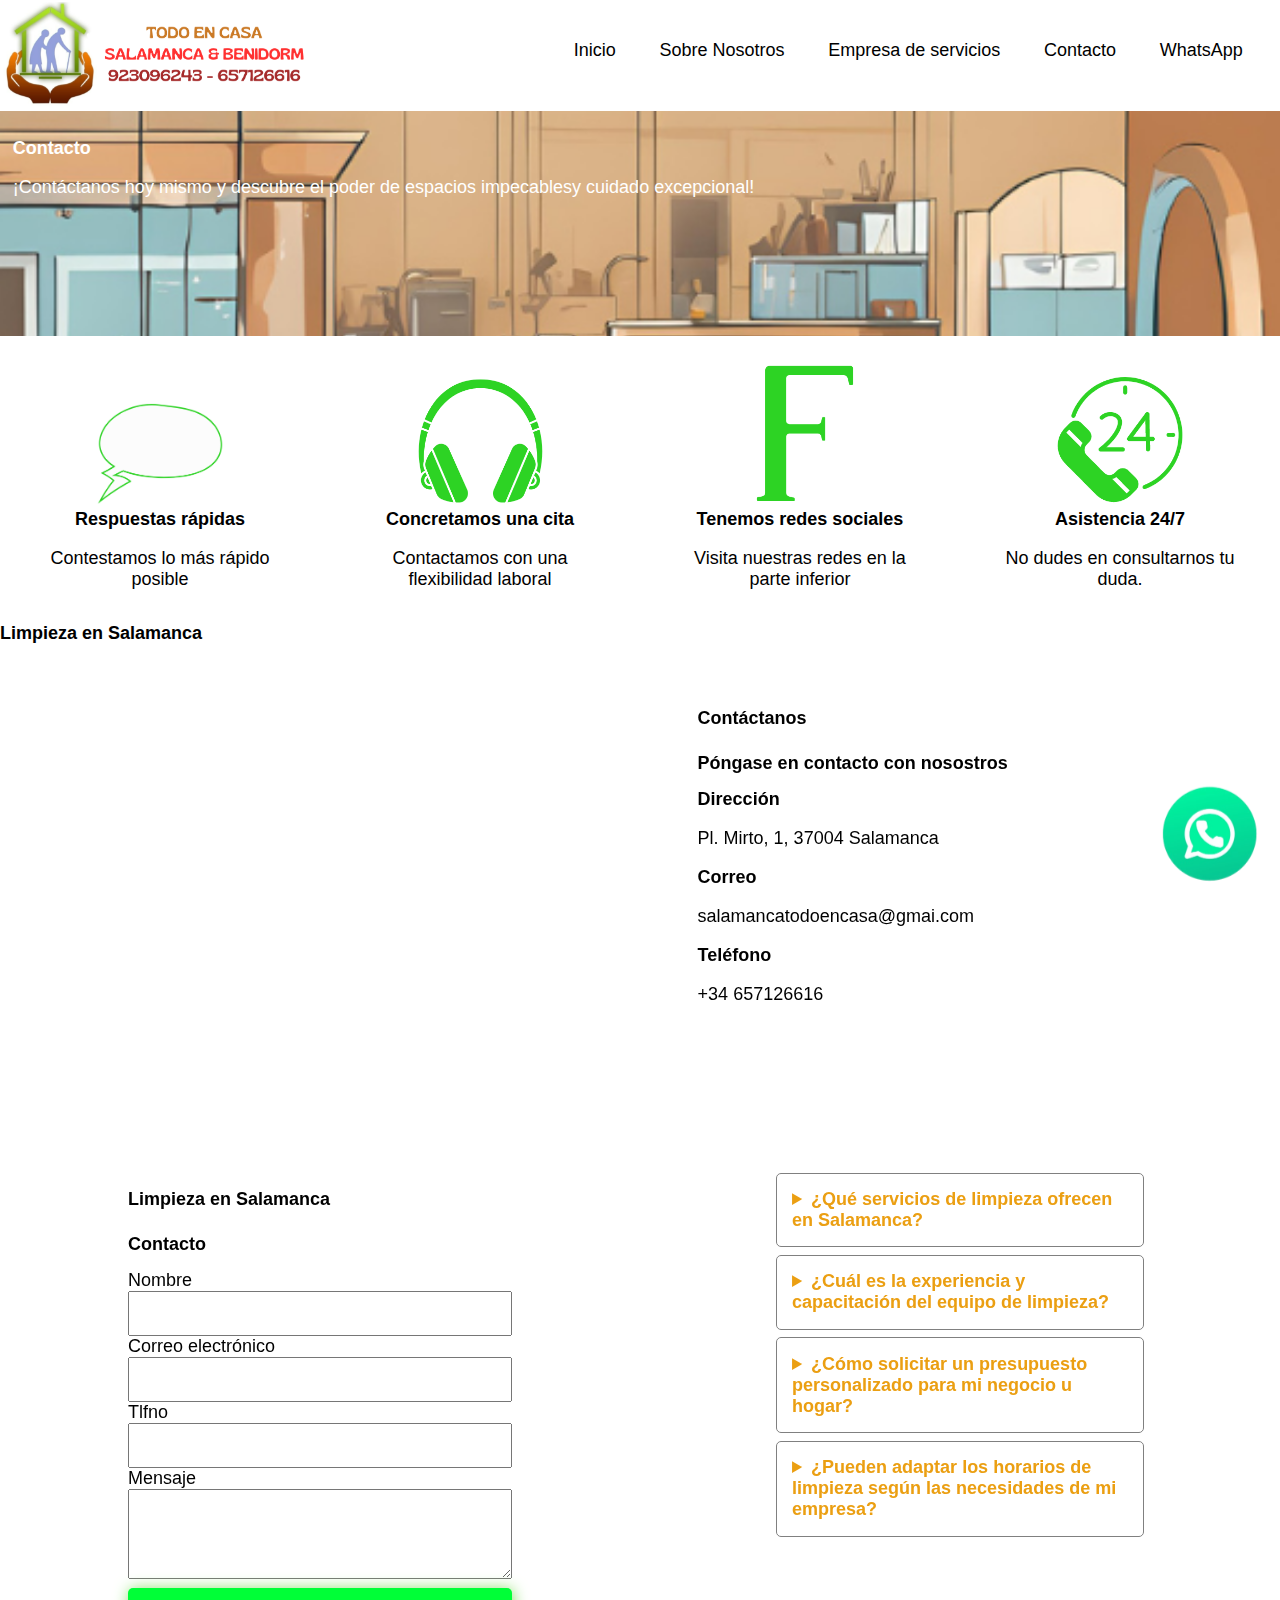
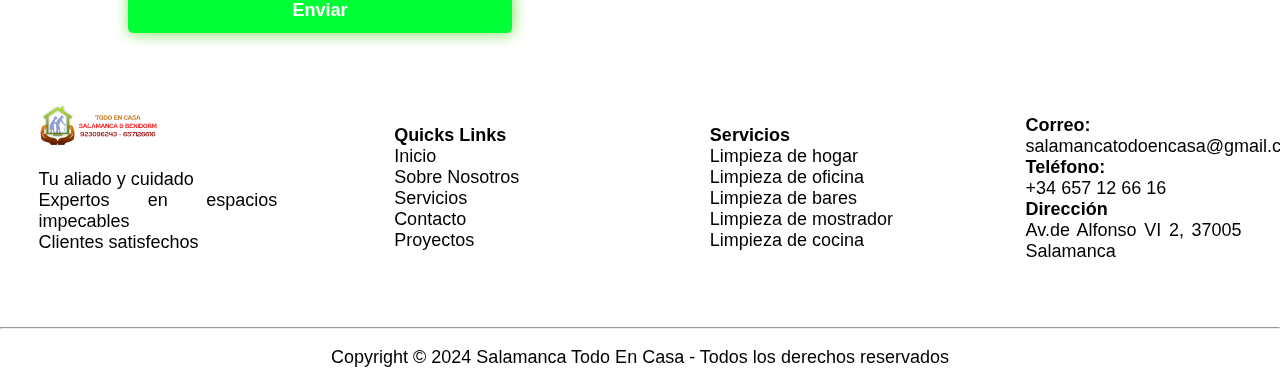
<file: contacto.html>
<!DOCTYPE html>
<html lang="en">
<head>
    <meta charset="UTF-8">
    <meta name="viewport" content="width=device-width, initial-scale=1.0">
    <title>Contacto</title>
    <link rel="shortcut icon" href="img/imagen2.ico" type="image/x-icon">
    <link rel="stylesheet" href="style.css">
    <link rel="stylesheet" href="desing.css">
</head>
<body>
    <header>
        <div class="logo">
            <img src="img/logo.png" alt="logo-empresa">
        </div>
        <div class="nav">
            <div class="menu-hamburguesa">
            <nav>
                    <input type="checkbox" id="menu-toggle" />
                    <label for="menu-toggle" class="menu-icon">
                      <span class="icon-bar"></span>
                      <span class="icon-bar"></span>
                      <span class="icon-bar"></span>
                    </label>
                <ul class="menu">
                    <li><a href="index.html">Inicio</a></li>
                    <li><a href="nosotros.html">Sobre Nosotros</a></li>
                    <li><a href="servicios.html">Empresa de servicios</a></li>
                    <li><a href="contacto.html">Contacto</a></li>
                    <li><a href="https://wa.me/34657126616">WhatsApp <!--<img src="img/emogis-redes/wasap_low.png" alt="wasap_low">--></a></li>
                </ul>
            </nav>
            </div>
        </div>
    </header>
    <script>
        const menuToggle = document.getElementById('menu-toggle');
        const menu = document.querySelector('.menu');
    
        menuToggle.addEventListener('click', () => {
        menu.classList.toggle('show');
    });
          </script>
    <main class="main4">
        <h2>Contacto</h2>
        <p>
            ¡Contáctanos hoy mismo y descubre el poder 
            de espacios impecablesy cuidado excepcional!
        </p>
    </main>
    <div class="container4">
        <div class="redes">
            <article>
                <img src="img/contacto/respuesta-rapida.png" alt="respuesta-rapida"><br>
                <b>Respuestas rápidas</b>
                <p>Contestamos lo más rápido posible</p>
            </article>
            <article>
                <img src="img/contacto/concretamos-cita.png" alt="concretamos-cita"><br>
                <b>Concretamos una cita</b>
                <p>Contactamos con una flexibilidad laboral</p>
            </article>
            <article>
                <img src="img/contacto/redes-sociales.png" alt="redes-sociales"><br>
                <b>Tenemos redes sociales</b>
                <p>Visita nuestras redes en la parte inferior</p>
            </article>
            <article>
                <img src="img/contacto/asistencia.png" alt="asistencia"><br>
                <b>Asistencia 24/7</b>
                <p>No dudes en consultarnos tu duda.</p>
            </article>
        </div>
        <div class="limpieza-contacto">
            <h2>Limpieza en Salamanca</h2>
            <div class="limpieza-div">
               <div class="mapa">
                <iframe src="https://www.google.com/maps/embed?pb=!1m18!1m12!1m3!1d3012.2487643670765!2d-5.649902900000001!3d40.976033300000005!2m3!1f0!2f0!3f0!3m2!1i1024!2i768!4f13.1!3m3!1m2!1s0xd3f27fd7272aaf3%3A0x67414b301917a0f!2sTodo%20en%20casa%20salamanca%20%26%20Benidorm%20limpieza%20general!5e0!3m2!1ses!2ses!4v1724829450301!5m2!1ses!2ses" width="600" height="450" style="border:0;" allowfullscreen="" loading="lazy" referrerpolicy="no-referrer-when-downgrade"></iframe>
            </div>
            <div class="contactanos-contacto">
                <h4>Contáctanos</h4>
                <h2>Póngase en contacto con nosostros</h2>
                
                <b>Dirección</b>
                <p> Pl. Mirto, 1, 37004 Salamanca</p>

                <b>Correo</b>
                <p>salamancatodoencasa@gmai.com</p>

                <b>Teléfono</b>
                <p>+34 657126616</p>
                <div class="emogis">
                </div>  
            </div>
           
            </div>
            <div class="contacto">
                <div class="formulario">
                    <h4>Limpieza en Salamanca</h4>
                    <h2>Contacto</h2>
                    <form action="todoencasasalamanca.php" method="get">
                        <label for="name">Nombre</label><br>
                        <input type="text" name="name" id="name"><br>
                        <label for="correo">Correo electrónico</label><br>
                        <input type="text" name="correo" id="correo"><br>
                        <label for="tel">Tlfno</label><br>
                        <input type="tel" name="tel" id="tel"><br>
                        <label for="mensaje">Mensaje</label><br>
                        <textarea name="mensaje" id="mensaje"></textarea><br>
                        <input type="submit" value="Enviar">
                    </form>
                </div>
                <div class="apartados index">
                    <details>
                        <summary>¿Qué servicios de limpieza ofrecen en Salamanca?</summary>
                        <p>
                            Ofrecemos una amplia gama de servicios de limpieza en Salamanca, 
                            que incluyen limpieza general de hogares, limpieza de negocios y 
                            oficinas, limpieza industrial y cuidado de adulto mayres.
                        </p>
                    </details>
                    <details>
                        <summary>¿Cuál es la experiencia y capacitación del equipo de limpieza?</summary>
                        <p>
                            Ofrecemos una amplia gama de servicios de limpieza en Salamanca, 
                            que incluyen limpieza general de hogares, limpieza de negocios y 
                            oficinas, limpieza industrial y cuidado de adulto mayres.
                        </p>
                    </details>
                    <details>
                        <summary>¿Cómo solicitar un presupuesto personalizado para mi negocio u hogar?</summary>
                        <p>
                            Ofrecemos una amplia gama de servicios de limpieza en Salamanca, 
                            que incluyen limpieza general de hogares, limpieza de negocios y 
                            oficinas, limpieza industrial y cuidado de adulto mayres.
                        </p>
                    </details>
                    <details>
                        <summary>¿Pueden adaptar los horarios de limpieza según las necesidades de mi empresa?</summary>
                        <p>
                            Ofrecemos una amplia gama de servicios de limpieza en Salamanca, 
                            que incluyen limpieza general de hogares, limpieza de negocios y 
                            oficinas, limpieza industrial y cuidado de adulto mayres.
                        </p>
                    </details>
                </div>
            </div>
        </div>
    </div>    
    <footer>
        <div class="footer1">
            <article>
                <img src="img/logo.png" alt="logo-footer">
                <p>
                    Tu aliado y cuidado <br>
                    Expertos en espacios impecables <br>
                    Clientes satisfechos
                </p>
            </article>
            <article>
                <ul>
                    <li><b>Quicks Links</b></li>
                    <li><a href="index.html">Inicio</a></li>
                    <li><a href="nosotros.html">Sobre Nosotros</a></li>
                    <li><a href="servicios.html">Servicios</a></li>
                    <li><a href="contacto.html">Contacto</a></li>
                    <li><a href="servicios.html">Proyectos</a></li>
                </ul>
            </article>
            <article>
                <ul>
                    <li><b>Servicios</b></li>
                    <li><a href="servicios.html">Limpieza de hogar</a></li>
                    <li><a href="servicios.html">Limpieza de oficina</a></li>
                    <li><a href="servicios.html">Limpieza de bares</a></li>
                    <li><a href="servicios.html">Limpieza de mostrador</a></li>
                    <li><a href="servicios.html">Limpieza de cocina</a></li>
                </ul>
            </article>
            <article>
                <ul>
                    <li><b>Correo:</b></li>
                    <li><a href="mailto:Salamancatodoencasa@gmail.com">salamancatodoencasa@gmail.com</a></li>
                    <li><b>Teléfono:</b></li>
                    <li><a href="tel: 698910718">+34 657 12 66 16</a></li>
                    <li><b>Dirección</b></li>
                    <li><a href=https://www.google.com/maps/place/Todo+en+casa+salamanca+%26+Benidorm+limpieza+general/@40.9760333,-5.6499029,17z/data=!3m1!4b1!4m6!3m5!1s0xd3f27fd7272aaf3:0x67414b301917a0f!8m2!3d40.9760333!4d-5.6499029!16s%2Fg%2F11w1tw82bm?entry=ttu&g_ep=EgoyMDI0MDgyMy4wIKXMDSoASAFQAw%3D%3D>Av.de Alfonso VI 2, 37005 Salamanca</a></li>
                </ul>
            </article>
        </div>
        <hr>
        <div class="footer-emoticono">
            <a href="https://wa.me/34657126616"><img src="img/emogis-redes/file.png" alt=""></a>
        </div>
        <div class="footer2">
            <p>
                Copyright &copy; 2024 Salamanca Todo En Casa - Todos los derechos reservados
            </p>
        </div>
    </footer>
</body>
</html>
</file>
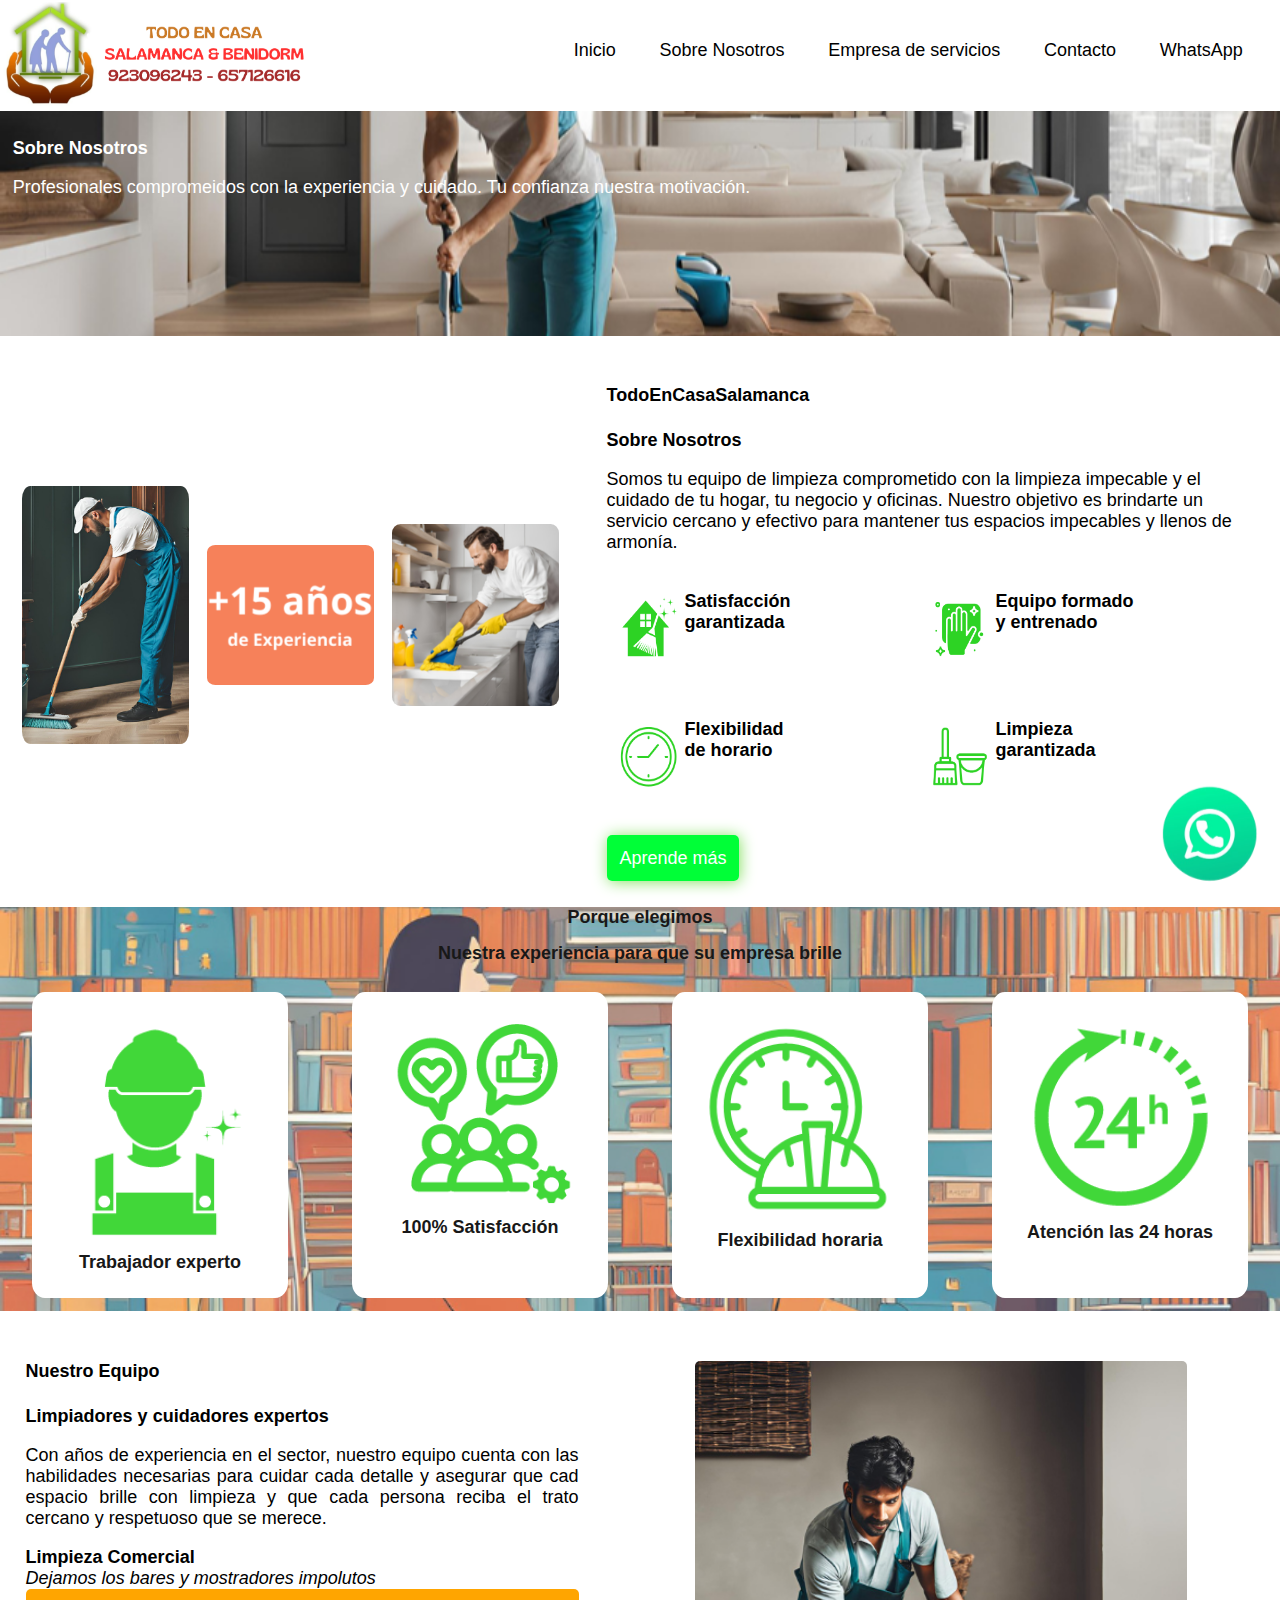
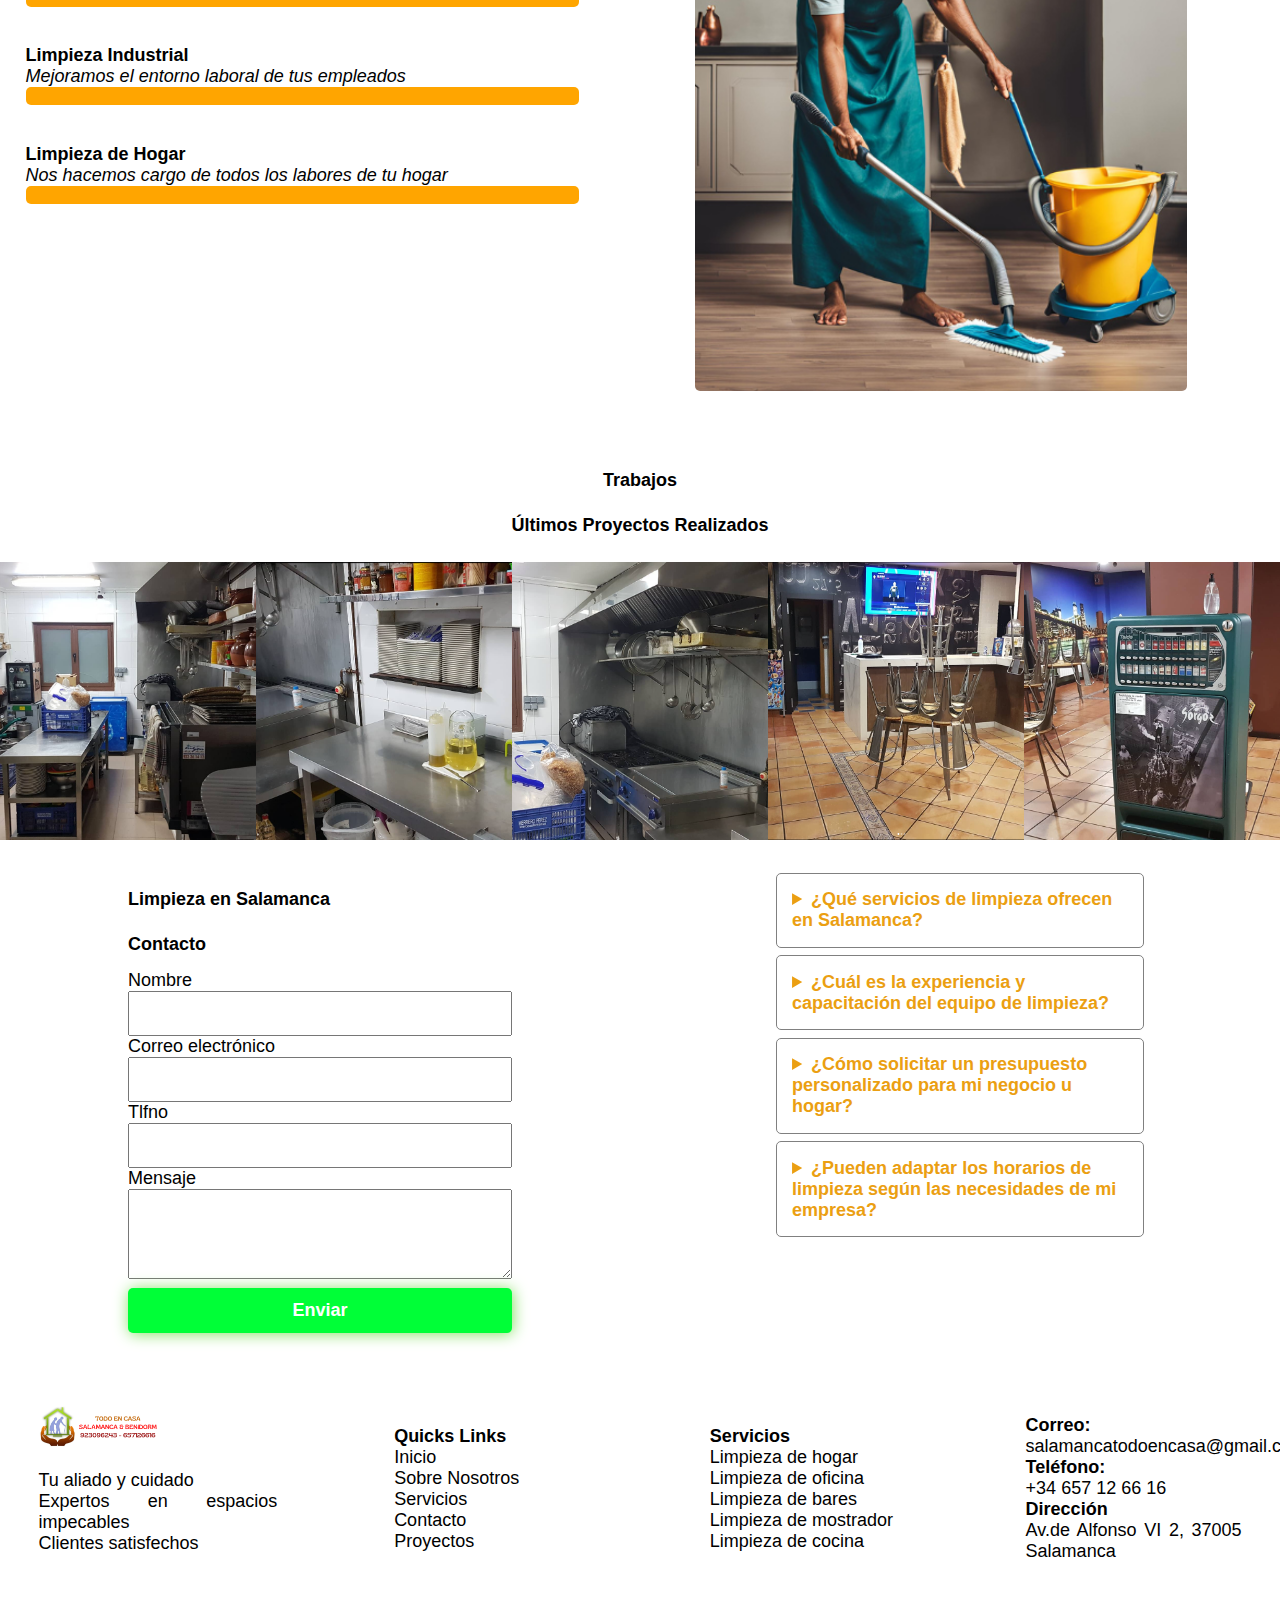
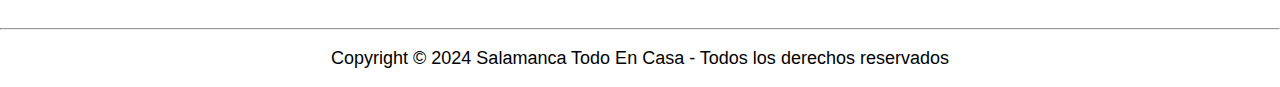
<file: nosotros.html>
<!DOCTYPE html>
<html lang="en">
<head>
    <meta charset="UTF-8">
    <meta name="viewport" content="width=device-width, initial-scale=1.0">
    <title>Sobre Nosotros</title>
    <link rel="shortcut icon" href="img/imagen2.ico" type="image/x-icon">
    <link rel="stylesheet" href="style.css">
    <link rel="stylesheet" href="desing.css">
</head>
<body>
    <header>
        <div class="logo">
            <img src="img/logo.png" alt="logo-empresa">
        </div>
        <div class="nav">
            <div class="menu-hamburguesa">
            <nav>
                    <input type="checkbox" id="menu-toggle" />
                    <label for="menu-toggle" class="menu-icon">
                      <span class="icon-bar"></span>
                      <span class="icon-bar"></span>
                      <span class="icon-bar"></span>
                    </label>
                <ul class="menu">
                    <li><a href="index.html">Inicio</a></li>
                    <li><a href="nosotros.html">Sobre Nosotros</a></li>
                    <li><a href="servicios.html">Empresa de servicios</a></li>
                    <li><a href="contacto.html">Contacto</a></li>
                    <li><a href="https://wa.me/34657126616">WhatsApp <!--<img src="img/emogis-redes/wasap_low.png" alt="wasap_low">--></a></li>
                </ul>
            </nav>
            </div>
        </div>
    </header>
    <script>
        const menuToggle = document.getElementById('menu-toggle');
        const menu = document.querySelector('.menu');
    
        menuToggle.addEventListener('click', () => {
        menu.classList.toggle('show');
    });
          </script>
    <main class="main2">
        <h2>Sobre Nosotros</h2>
        <p>Profesionales compromeidos con la experiencia y cuidado. Tu confianza
            nuestra motivación.
        </p>
    </main>
    <div class="container-nosotros">
        <div class="nosotros-index">
            <div class="fotos">
                <img src="img/index/imageNosotrosA.png" alt="imagen-uno" id="imagen-uno">
                <img src="img/index/images.png" alt="imagen-dos" id="imagen-dos">
                <img src="img/index/limpieza.png" alt="imagen-tres" id="imagen-tres">
                
            </div>
            <div class="texto">
                <h4>TodoEnCasaSalamanca</h4>
                <h2>Sobre Nosotros</h2>
                <p>
                    Somos tu equipo de limpieza comprometido con la limpieza impecable y el cuidado 
                    de tu hogar, tu negocio y oficinas. Nuestro objetivo es brindarte un servicio 
                    cercano y efectivo para mantener tus espacios impecables y llenos de armonía.
                    
                </p>
                <div class="articles-images">
                <article>
                    <img src="img/index/casa.png" alt="casa">
                    <b>Satisfacción <br> garantizada</b>
                </article>
                <article>
                    <img src="img/index/trapo.png" alt="trapo">
                    <b>Equipo formado <br>y entrenado</b>
                </article>
                <article>
                    <img src="img/index/reloj.png" alt="reloj">
                    <b>Flexibilidad <br>de horario</b>
                </article>
                <article>
                    <img src="img/index/recogedor.png" alt="recogedor">
                    <b>Limpieza <br>garantizada</b>
                </article>
                </div>
                <div class="boton">
                     <a href="servicios.html">Aprende más</a>
                </div>
                   
            </div>
        </div>
        <div class="porque-nosotros">
            <b>Porque elegimos</b>
            <h2>Nuestra experiencia para que su empresa brille</h2>
            <div class="nosotros-articles">
                 <article>
                    <img src="img/nosotros/trabajador-experto.png" alt="trabajador-experto"><br>
                <b>Trabajador experto</b>
            </article>
            <article>
                <img src="img/nosotros/cien-satisfaccion.png" alt="cien-satisfaccion"><br>
                <b>100% Satisfacción</b>
            </article>
            <article>
                <img src="img/nosotros/flexibilidad-laboral.png" alt="flexibilidad-laboral"><br>
                <b>Flexibilidad horaria</b>
            </article>
            <article>
                <img src="img/nosotros/atencion-horas.png" alt="atencion-horas"><br>
                <b>Atención las 24 horas</b>
            </article>   
            </div>
        </div>
        <div class="equipo-nosotros">
            <div class="texto">
                <h4>Nuestro Equipo</h4>
                <h2>Limpiadores y cuidadores expertos</h2>
                <p>
                    Con años de experiencia en el sector, nuestro equipo cuenta con
                    las habilidades necesarias para cuidar cada detalle y asegurar
                    que cad espacio brille con limpieza y que cada persona reciba el 
                    trato cercano y respetuoso que se merece.
                </p>
                <b>Limpieza Comercial</b><br>
                <cite>Dejamos los bares y mostradores impolutos</cite><br>
                <div class="slider1"></div>
                <b>Limpieza Industrial</b><br>
                <cite>Mejoramos el entorno laboral de tus empleados</cite><br>
                <div class="slider2"></div>
                 <b>Limpieza de Hogar</b><br>
                 <cite>Nos hacemos cargo de todos los labores de tu hogar</cite><br>
                 <div class="slider3"></div> 
            </div>
            <div class="foto">
                <img src="img/nosotros/limpiadores-cuidadores.png" alt="trabajador-experto">
            </div>
        </div>
        <div class="proyectos-nosotros">
            <h4>Trabajos</h4>
            <h2>Últimos Proyectos Realizados</h2>
            <div class="imagenes">
               <!--Imagenes-->
            <img src="img/nosotros/cocina1.png" alt="cocina1">
            <img src="img/nosotros/cocina2.png" alt="cocina2">
            <img src="img/nosotros/cocina3.png" alt="cocina3">
            <img src="img/nosotros/bar1.png" alt="bar1">
            <img src="img/nosotros/bar2.png" alt="bar2">
            <img src="img/nosotros/bar3.png" alt="bar3">
        </div> 
            </div>
            
        <div class="contacto">
            <div class="formulario">
                <h4>Limpieza en Salamanca</h4>
                <h2>Contacto</h2>
                <form action="todoencasasalamanca.php" method="get">
                    <label for="name">Nombre</label><br>
                    <input type="text" name="name" id="name"><br>
                    <label for="correo">Correo electrónico</label><br>
                    <input type="text" name="correo" id="correo"><br>
                    <label for="tel">Tlfno</label><br>
                    <input type="tel" name="tel" id="tel"><br>
                    <label for="mensaje">Mensaje</label><br>
                    <textarea name="mensaje" id="mensaje"></textarea><br>
                    <input type="submit" value="Enviar">
                </form>
            </div>
            <div class="apartados index">
                <details>
                    <summary>¿Qué servicios de limpieza ofrecen en Salamanca?</summary>
                    <p>
                        Ofrecemos una amplia gama de servicios de limpieza en Salamanca, 
                        que incluyen limpieza general de hogares, limpieza de negocios y 
                        oficinas, limpieza industrial y cuidado de adulto mayres.
                    </p>
                </details>
                <details>
                    <summary>¿Cuál es la experiencia y capacitación del equipo de limpieza?</summary>
                    <p>
                        Ofrecemos una amplia gama de servicios de limpieza en Salamanca, 
                        que incluyen limpieza general de hogares, limpieza de negocios y 
                        oficinas, limpieza industrial y cuidado de adulto mayres.
                    </p>
                </details>
                <details>
                    <summary>¿Cómo solicitar un presupuesto personalizado para mi negocio u hogar?</summary>
                    <p>
                        Ofrecemos una amplia gama de servicios de limpieza en Salamanca, 
                        que incluyen limpieza general de hogares, limpieza de negocios y 
                        oficinas, limpieza industrial y cuidado de adulto mayres.
                    </p>
                </details>
                <details>
                    <summary>¿Pueden adaptar los horarios de limpieza según las necesidades de mi empresa?</summary>
                    <p>
                        Ofrecemos una amplia gama de servicios de limpieza en Salamanca, 
                        que incluyen limpieza general de hogares, limpieza de negocios y 
                        oficinas, limpieza industrial y cuidado de adulto mayres.
                    </p>
                </details>
            </div>
            </div>
    </div>
    <footer>
        <div class="footer1">
            <article>
                <img src="img/logo.png" alt="logo-footer">
                <p>
                    Tu aliado y cuidado <br>
                    Expertos en espacios impecables <br>
                    Clientes satisfechos
                </p>
            </article>
            <article>
                <ul>
                    <li><b>Quicks Links</b></li>
                    <li><a href="index.html">Inicio</a></li>
                    <li><a href="nosotros.html">Sobre Nosotros</a></li>
                    <li><a href="servicios.html">Servicios</a></li>
                    <li><a href="contacto.html">Contacto</a></li>
                    <li><a href="servicios.html">Proyectos</a></li>
                </ul>
            </article>
            <article>
                <ul>
                    <li><b>Servicios</b></li>
                    <li><a href="servicios.html">Limpieza de hogar</a></li>
                    <li><a href="servicios.html">Limpieza de oficina</a></li>
                    <li><a href="servicios.html">Limpieza de bares</a></li>
                    <li><a href="servicios.html">Limpieza de mostrador</a></li>
                    <li><a href="servicios.html">Limpieza de cocina</a></li>
                </ul>
            </article>
            <article>
                <ul>
                    <li><b>Correo:</b></li>
                    <li><a href="mailto:Salamancatodoencasa@gmail.com">salamancatodoencasa@gmail.com</a></li>
                    <li><b>Teléfono:</b></li>
                    <li><a href="tel: 698910718">+34 657 12 66 16</a></li>
                    <li><b>Dirección</b></li>
                    <li><a href=https://www.google.com/maps/place/Todo+en+casa+salamanca+%26+Benidorm+limpieza+general/@40.9760333,-5.6499029,17z/data=!3m1!4b1!4m6!3m5!1s0xd3f27fd7272aaf3:0x67414b301917a0f!8m2!3d40.9760333!4d-5.6499029!16s%2Fg%2F11w1tw82bm?entry=ttu&g_ep=EgoyMDI0MDgyMy4wIKXMDSoASAFQAw%3D%3D>Av.de Alfonso VI 2, 37005 Salamanca</a></li>
                </ul>
            </article>
        </div>
        <hr>
        <div class="footer-emoticono">
            <a href="https://wa.me/34657126616"><img src="img/emogis-redes/file.png" alt=""></a>
        </div>
        <div class="footer2">
            <p>
                Copyright &copy; 2024 Salamanca Todo En Casa - Todos los derechos reservados
            </p>
        </div>
    </footer>
</body>
</html>
</file>
<file: style.css>
*{
    box-sizing: border-box;
    font-family:'Gill Sans', 'Gill Sans MT', Calibri, 'Trebuchet MS', sans-serif;
    font-size: large;
}

html, body{
    margin: 0;
    padding: 0;
    overflow-x: hidden;
}

.container{
    width: 100%;
    height: auto;
    overflow-x: hidden;
}

header{
    width: 100%;
    display: flex;
    flex-direction: row;
}

.logo{
    width: 40%;
}
.logo img{
    width: 60%;
    height: auto;
}

.nav{
    width: 60%;
}

nav ul{
    list-style: none;
    display: flex;
    flex-direction: row;
}

nav li{
    padding: 3%;
} 

nav a{
text-decoration: none;
color: black;
} 

nav a:hover{
    color: orange;
    } 

.menu-hamburguesa input[type="checkbox"] {
    display: none;
    }
      
/*Pag1-------------------------------------------------------------*/
main{
    background: url(img/index/main.png);
    background-repeat: no-repeat;
    background-size: cover;
    height: auto;
    width: 100%;
    text-align: justify;
    padding: 1%;
    color: white;
}

.main-boton{
    width: 100%;
    height: auto;
    margin-top: 2%;
    margin-bottom: 5%;
}

main a{
    text-decoration: none;
    color: white;
    padding: 1%;
    border-radius: 5px;
    box-shadow:1px 1px 15px rgb(134, 224, 98) ;
    background-color: rgb(0, 255, 55);
    } 

/*Emo-index-------------------------------------------------------------------------------------------------------------*/
.emo-index{
    display: flex;
    flex-direction: row;
    justify-content: space-around;
    width: 100%;
    height: auto;
}

.emo-index article{
    margin: 2%;
    text-align: center;
    border-radius: 5%;
    box-shadow: 5px 5px 15px black;
    width: 20%;
}

.emo-index article b{
    font-size: 3rem;
}

.emo-index article img{
    width: 100%;
    height: 30vh;
    border-radius: 5px;
    padding: 5%;
}

/*nosotros-index---------------------------------------------------------------------------------------------------------------*/

.nosotros-index{
    width: 100%;
    display: flex;
    flex-direction: row;
    height: auto;
    margin-bottom: 1%;
}
.nosotros-index .fotos{
    width: 50%;
    padding: 1%;
    height: auto;
    display: flex;
    justify-content:space-around;
    align-items: center;
}

.nosotros-index .fotos img{
    border-radius: 5%;
    width: 30%;
    margin: 1%;
}


.nosotros-index .texto{
    width: 60%;
    padding: 2%;
    height: auto;
}

.nosotros-index .texto article img{
    width: 20%;
    height: 7vh;
    margin: 2%;
}

.nosotros-index .texto .articles-images{
    display:flex;
    flex-wrap: wrap;
    width: 100%; 
    height: 30vh;
    padding-top: 2%;
}

.nosotros-index article{
    width: 46%;
    display: flex;
    margin: 1%;
    height: 10vh;
   
}

.nosotros-index .texto .boton{
    width: 100%;
    height: auto;
    margin-top: 1%;
}

.nosotros-index .texto .boton a{
    text-decoration: none;
    color: white;
    padding: 2%;
    border-radius: 5px;
    box-shadow:1px 1px 15px rgb(134, 224, 98) ;
    background-color: rgb(0, 255, 55);
}

/*servicios-index------------------------------------------------------*/

.servicios-index{
    width: 100%;
    display: flex;
    flex-direction: row;
    height: 50rem;
    padding: 1%;
}

.servicios-index .texto{
    width: 40%;
    height: auto;
}

.servicios-index .texto .boton{
    width: 100%;
    margin-top: 4%;
}

.servicios-index .texto a{
text-decoration: none;
color: white;
padding: 2%;
box-shadow:1px 1px 15px rgb(134, 224, 98) ;
background-color: rgb(0, 255, 55);
border-radius: 5px;
}

.articles-index{
    padding: 1%;
    width: 50%;
    display: flex;
    flex-wrap: wrap;
    margin: 0 auto;
    justify-content: space-between;
}

.articles-index article{
    width: 46%;
    height: auto;
    box-shadow: 5px 5px 10px black;
    border-radius: 5%;
    padding: 2%;
    margin: 1%;
}

.articles-index img{
    width: 50%;
    height: auto;
    margin: 2%;
}


video{
    width: 100%;
    height: 40vh;
    margin-top: 5%;
}

/*proceso-index--------------------------------------------------------------------------------------------*/

.proceso-index{
    width: 100%;
    height: auto;
    text-align: center;
}

.proceso-index .article{
 display: flex;
 justify-content: space-around;
 width: 100%;
 align-items: flex-end
}

/*contratar-------------------------------------------------------------------------------------------------------*/

.contratar{
    width: 100%;
    height: auto;
    background-image: url(img/index/presupuesto-gratuito.png);
    background-repeat: no-repeat;
    background-size: cover;
    text-align: center;
    display: flex;
    flex-direction: column;
    opacity: 0.7;
    color: white;
    margin-top: 2%;

}

.contratar h2, h4{
    color: black;
}

.contratar p{
    opacity: 0.7;
    background-color: black;
    padding: 2%;
    margin-left: 3%;
    margin-right: 3%;
}

.contratar .boton{
    width: 100%;
    height: auto;
    margin-bottom: 2%;
    margin-top: 2%;
}

.contratar .boton a{
    padding: 1%;
    box-shadow:1px 1px 15px rgb(134, 224, 98) ;
    background-color: rgb(0, 255, 55);
    text-decoration: none;
    color: white;
    border-radius: 5%;
}

/*testimonios----------------------------------------------------------------------------------------------------------------*/

.testimonios{
    width: 100%;
    height: auto;
    text-align: center;
}

.testimonios iframe{
    width: 80%;
}

/*planes-index------------------------------------------------------------------------------------------------------------------*/

.planes-index {
    width: 100%;
    height: auto;
    text-align: center;
    margin-bottom: 4%;
}

.planes-index-article{
    display: flex;
    justify-content: space-around;
}

.planes-index-article article{
    border-radius: 5px;
    box-shadow: 5px 5px 15px black;
    width: 30%;
    height: auto;
    padding: 1%;
}

.planes-index-article article:hover{
    box-shadow: 5px 5px 15px orange;
}

.planes-index-article a{
    text-decoration: none;
    color: white;
    box-shadow:1px 1px 15px rgb(134, 224, 98) ;
    background-color: rgb(0, 255, 55);
    margin: 4%;
    padding: 2%;
    border-radius: 5px;
}

.planes-index-article img{
    width: 100%;
    height: auto;
}

/*contacto-------------------------------------------------------------------------------------------------------------------------*/

.contacto{
    display: flex;
    justify-content:space-around ;
    align-items: baseline;
    width: 100%;
    height: auto;
    margin-bottom: 2%;
}

.contacto div{
    width: 30%;
    height: auto;
}

.contacto form input{
    width: 100%;
    height: 5vh;
}

.contacto form textarea{
    width: 100%;
    height: 10vh;
    margin-bottom: 1%;
}

.contacto fieldset{
    border-radius: 5px;
}

.contacto form input[type="submit"]{
    box-shadow:1px 1px 15px rgb(134, 224, 98) ;
    background-color: rgb(0, 255, 55);
    color: white;
    font-weight: bold;
    border: none;
    border-radius: 5px;
}

details{
    border-radius:5px;
    box-shadow: 5px gray;
    border: 1px solid gray;
    padding: 4%;
    margin: 2%;
}

details summary{
    color: rgb(235, 159, 18);
    font-weight: bold;
}


details[open]>summary{
    background-color: rgb(9, 170, 9);
    color: white;
}

details[open]{
    background-color: rgb(9, 170, 9);
    color: white;
}

/*Pag2-----------------------------------------------------------------------------------------------------*/

.main2{
    width: 100%;
    height: 25vh;
    background-image: url(img/nosotros/main2.png);
    background-repeat: no-repeat;
    background-size: cover;
}

/*porque-nosotros-----------------------------------------------------------------------------------------*/

.porque-nosotros{
    width: 100%;
    height: auto;
    text-align: center;
    background-image: url(img/index/presupuesto-gratuito.png);
    background-repeat: no-repeat;
    background-size: cover;
    opacity: 0.9;
}

/*nosotros-articles------------------------------------------------------------------------------------------*/

.nosotros-articles{
    width: 100%;
    height: auto;
    display: flex;
    justify-content: space-around;
}

.nosotros-articles article{
    background-color: white;
    border-radius: 5%;
    margin: 1%;
    padding: 2%;
    width: 20%;
}

.nosotros-articles article img{
    width: 100%;
    height: auto;
}

/*equipo-nosotros-------------------------------------------------------------------------------------*/

.equipo-nosotros{
    width: 100%;
    height: auto;
    display: flex;
    flex-direction: row;
    text-align: justify;
    padding: 2%;
}

.equipo-nosotros .texto{
    width: 45%;
}

.equipo-nosotros .foto{
    width: 40%; 
    margin: 0 auto;
}

.equipo-nosotros .foto img{
    margin: 5%;
    border-radius: 5px;
    width: 100%;
    height: auto;
}

.equipo-nosotros .slider1, .slider2, .slider3{
    width: 100%;
    height: 2vh;
    margin: 0 auto;
    background-color: orange;
    border-radius: 5px;
    margin-bottom: 7%;
}

/*proyectos-nosotros------------------------------------------------------------------------------------------*/

.proyectos-nosotros{
    width: 100%;
    height: auto;text-align: center;
}

.proyectos-nosotros .imagenes{
    width: 100%;
    display: flex;
    flex-direction: row;
    text-align: center;
    margin-top: 2%;
    margin-bottom: 2%;
}

.proyectos-nosotros img{
    width: 20%;
    height: auto;
}

/*pag3--------------------------------------------------------------------------------------------------*/
.main3{
    background-image: url(img/servicios/main3.png);
    width: 100%;
    height: 25vh;
    opacity: 0.7;
    color: black;
}


.limp-servicios{
    width: 100%;
    display: flex;
    justify-content: space-around;
    text-align: center;
    align-items: flex-end
}

.limp-servicios article{
    width: 10%;
    height: auto;
    margin-top: 2%;
}

.limp-servicios article img{
    width: 100%;
    height: auto;
}

/*Pag4------------------------------------------------------------------------------------------------------*/

.main4{
    width: 100%;
    height: 25vh;
    background-image: url(img/contacto/main4.png);
    background-size: cover;
    background-repeat: no-repeat;
    margin-bottom: 2%;
}

.redes{
    width: 100%;
    height: auto;
    display: flex;
    justify-content: space-around;
    align-items: baseline;
    text-align: center;
}

.redes article{
    width: 20%;
}

.redes img{
    width: 50%;
    height: auto;
}

.limpieza-contacto{
    width: 100%;
    height: auto;
}


.limpieza-contacto .limpieza-div{
    width: 100%;
    height: auto; 
    display: flex;
    flex-direction: row;
}

.limpieza-contacto .limpieza-div div{
    width: 45%;
    height: auto;
    padding: 2%;
    margin: 0 auto;
}

/*footer-----------------------------------------------------------------------------------------------------*/


footer .footer1{
    display: flex;
    justify-content: space-around;
    text-align: justify;
    align-items: center;
    width: 100%;
    height: auto;
}

footer .footer1 article{
    width: 20%;
    height: auto;
    margin: 3%;
}

footer .footer1 img{
    width: 50%;
    height: auto;
}

footer .footer1 article ul{
    list-style: none;
}

footer .footer1 article a{
    text-decoration: none;
    color: black;
}

footer .footer2{
    text-align: center;
}

footer .footer-emoticono{
    position: fixed;
    font-size: 50px;
    transform: scale(0.4);
    transform-origin: bottom right;
    z-index: 1000;
    bottom: 10px;
    right: 10px;
}
</file>
<file: desing.css>
@media  screen and (max-width:1000px){

header{
    width: 100%;
    height: auto;
    margin-bottom: 1%;
}

.menu-hamburguesa {
    position: relative;
        top: 0;
        right: 0;
        width: 100%;
        padding: 1em;
        text-align: end;
        height: auto;
  }
  
  .menu-icon {
    display: inline-block;
    cursor: pointer;
  }
  
  .icon-bar {
    display: block;
    width: 30px;
    height: 3px;
    background-color: orange;
    margin: 5px 0;
    transition: 0.4s;
  }
  
  .menu {
    display: none;
  }
  
  .menu-hamburguesa input[type="checkbox"]:checked ~ .menu {
    display: block;
  }

  .menu-hamburguesa input[type="checkbox"] {
    display: none;
  }
  
  .menu li {
    margin-bottom: 2px;
    margin-top: 2%;
    width: 100%;
  }
  
  .menu a {
    color: black;
    text-decoration: none;
    width: 100%;
  }
  
  .menu a:hover {
    color: orange;
  }


.logo img{
    width: 100%;
    height: auto;
}

/*servicios-index-----------------------------------------------------------------------------------------*/
.servicios-index{
    display: flex;
    flex-direction: column;
    align-items: center;
    height: auto;
}

.servicios-index .texto{
    width: 100%;
}

.servicios-index .articles-index{
    width: 100%;
}

.proceso-index .article{
    display: flex;
    flex-direction: column;
    justify-content: space-around;
    width: 100%;
    align-items: center;
   }

   .planes-index-article{
    display: flex;
    align-items: normal;
   }

   
   footer .footer1{
    flex-wrap: wrap;
   }

   footer .footer1 article {
    width: 40%;
    padding: 2%;
}
}
   

@media  screen and (max-width:700px){
    /*emo-index*/

.emo-index{
    width: 100%;
    display: flex;
    flex-direction: column;
    align-items: center;
}

.emo-index article{
    width: 70%;
}

.emo-index article img{
    width: 100%;
    height: auto;
    
}

/*-------------------------------------------------------------------------------------------------------*/

.nosotros-index{
    display: flex;
    flex-direction: column;
    align-items: center;
}

.nosotros-index .fotos{
    width: 100%;
    height: auto;
}

.planes-index-article{
    width: 100%;
    display: flex;
    flex-direction: column;
    align-items: center;
   }

   .planes-index-article article{
    width: 70%;
    height: auto;
    margin: 2%;
    padding: 3%;
   }

   .nosotros-index .texto .articles-images{
    flex-direction: column;
   }

   .contacto{
    display: flex;
    flex-direction: column;
    align-items: center;
   }

   .contacto div{
    width: 70%;
    height: auto;
   }

   footer .footer1{
    flex-direction: column;
   }

   footer .footer1 article {
    width: 100%;
    padding: 2%;
}

.nosotros-articles{
    flex-direction: column;
    align-items: center;
}

.nosotros-articles article{
    width:50%;
    height: auto;
}

.equipo-nosotros{
    flex-direction: column-reverse;
    align-items: center;
}

.equipo-nosotros .texto, .foto{
    width: 90%;
    height: auto;
}

.limp-servicios{
    flex-direction: column;
    align-items: center;
}

.limp-servicios article{
    width: 50%;
}

.redes{
    flex-direction: column;
    align-items: center;
}

.redes article{
    width: 60%;
}

.limpieza-contacto{
    text-align: center;
}

.limpieza-contacto .limpieza-div{
    flex-direction: column;
    align-items: center;
}

.limpieza-contacto .limpieza-div iframe{
    width: 100%;
}

.limpieza-div div{
    width: 90%;
    height: auto;
}

.limpieza-contacto .limpieza-div div{
    width: 90%;
    height: auto;
    text-align: justify;

}

.nosotros-index .texto{
    width: 100%;
}

}
</file>
